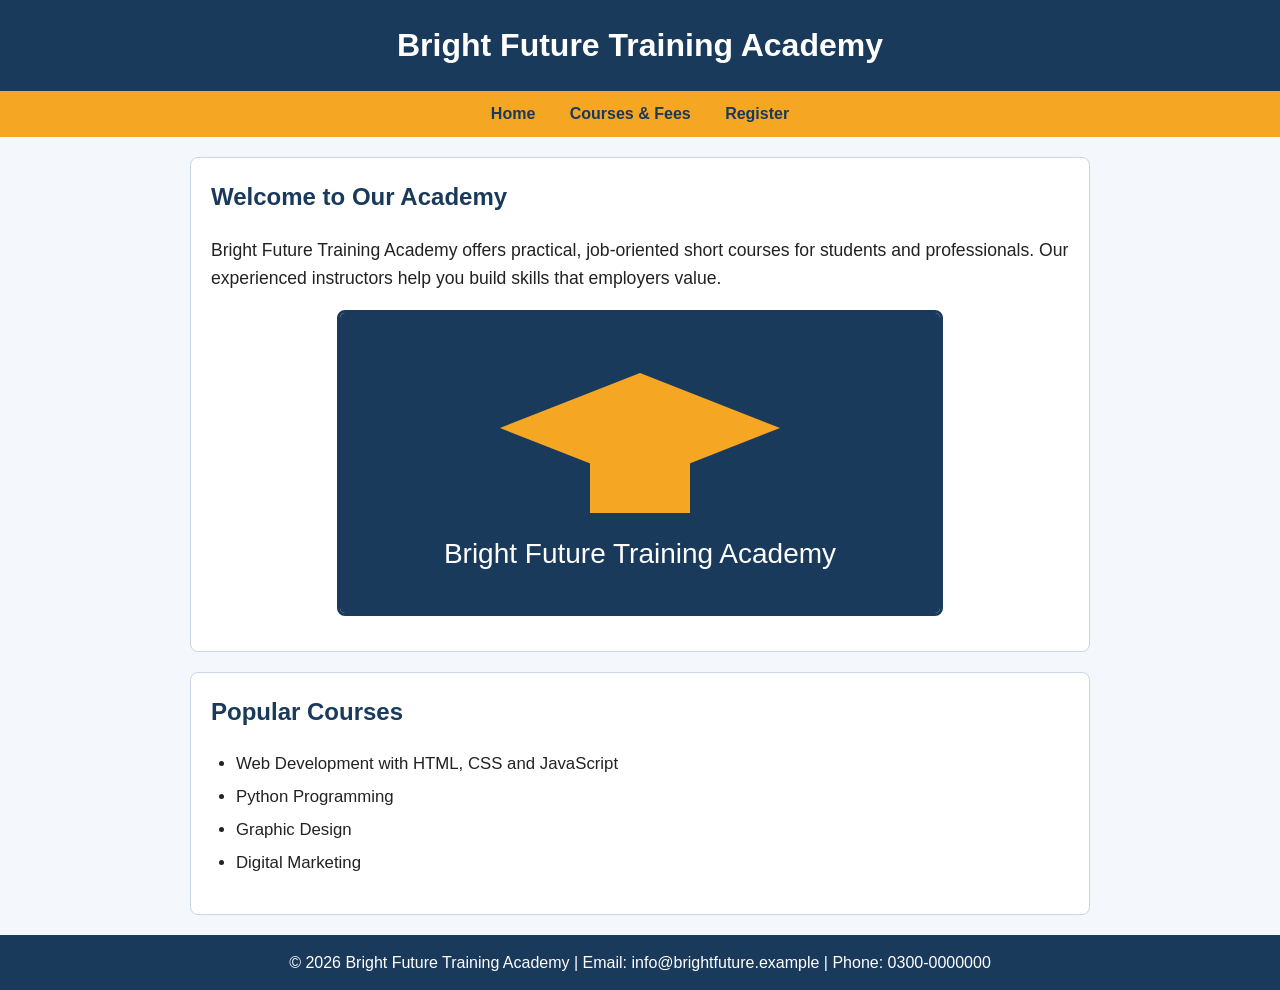
<file: index.html>
<!DOCTYPE html>
<!-- HASSAN IFTIKHAR | Roll No: 274 | Assignment 2 - Home Page (Inline CSS) -->
<html lang="en">
<head>
  <meta charset="UTF-8">
  <meta name="viewport" content="width=device-width, initial-scale=1.0">
  <title>Bright Future Training Academy - Home</title>
</head>
<body style="margin:0; font-family:Arial, sans-serif; background-color:#f4f7fb; color:#222; line-height:1.6;">

  <!-- Header with website title -->
  <header style="background-color:#1a3a5c; color:#ffffff; padding:20px; text-align:center;">
    <h1 style="margin:0; font-size:2rem;">Bright Future Training Academy</h1>
  </header>

  <!-- Navigation to all three pages -->
  <nav style="background-color:#f5a623; padding:10px; text-align:center;">
    <a href="index.html" style="color:#1a3a5c; font-weight:bold; margin:0 15px; text-decoration:none;">Home</a>
    <a href="information.html" style="color:#1a3a5c; font-weight:bold; margin:0 15px; text-decoration:none;">Courses &amp; Fees</a>
    <a href="registration.html" style="color:#1a3a5c; font-weight:bold; margin:0 15px; text-decoration:none;">Register</a>
  </nav>

  <main style="max-width:900px; margin:20px auto; padding:0 20px;">
    <!-- Section 1: Introduction -->
    <section style="background-color:#ffffff; padding:20px; margin-bottom:20px; border:1px solid #c9d6e3; border-radius:8px;">
      <h2 style="color:#1a3a5c; margin-top:0;">Welcome to Our Academy</h2>
      <p style="font-size:1.1rem;">Bright Future Training Academy offers practical, job-oriented short courses for students and professionals. Our experienced instructors help you build skills that employers value.</p>
      <img src="images/academy.svg" alt="Graduation cap illustration above the text Bright Future Training Academy" width="600" height="300" style="max-width:100%; height:auto; display:block; margin:15px auto; border:3px solid #1a3a5c; border-radius:8px;">
    </section>

    <!-- Section 2: Courses list -->
    <section style="background-color:#ffffff; padding:20px; margin-bottom:20px; border:1px solid #c9d6e3; border-radius:8px;">
      <h2 style="color:#1a3a5c; margin-top:0;">Popular Courses</h2>
      <ul style="padding-left:25px; font-size:1.05rem;">
        <li style="margin-bottom:6px;">Web Development with HTML, CSS and JavaScript</li>
        <li style="margin-bottom:6px;">Python Programming</li>
        <li style="margin-bottom:6px;">Graphic Design</li>
        <li style="margin-bottom:6px;">Digital Marketing</li>
      </ul>
    </section>
  </main>

  <!-- Footer with contact information -->
  <footer style="background-color:#1a3a5c; color:#ffffff; text-align:center; padding:15px;">
    <p style="margin:0;">&copy; 2026 Bright Future Training Academy | Email: info@brightfuture.example | Phone: 0300-0000000</p>
  </footer>
</body>
</html>
</file>
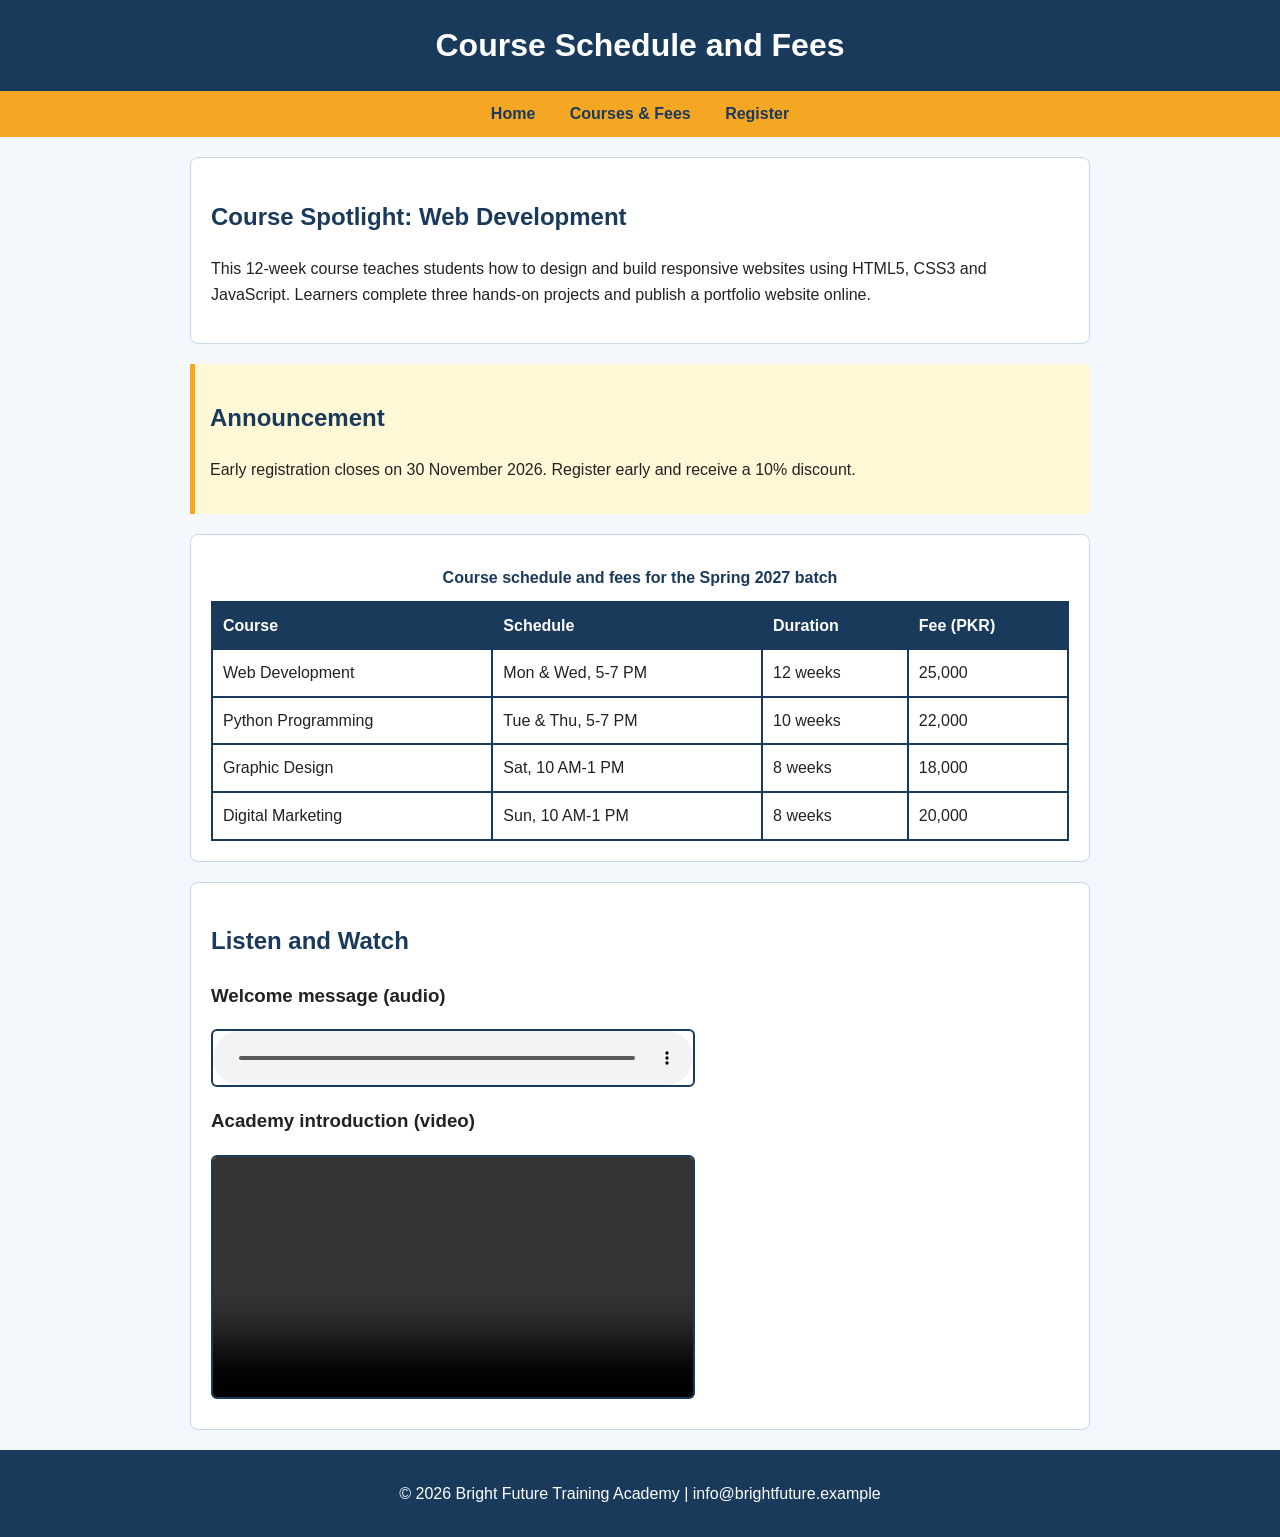
<file: information.html>
<!DOCTYPE html>
<!-- HASSAN IFTIKHAR | Roll No: 274 | Assignment 2 - Information Page (Embedded CSS) -->
<html lang="en">
<head>
  <meta charset="UTF-8">
  <meta name="viewport" content="width=device-width, initial-scale=1.0">
  <title>Course Schedule and Fees - Bright Future Training Academy</title>
  <style>
    /* Element selector */
    body { margin: 0; font-family: Arial, sans-serif; background-color: #f4f7fb; color: #222; line-height: 1.6; }
    h1, h2 { color: #1a3a5c; }
    header { background-color: #1a3a5c; padding: 20px; text-align: center; }
    header h1 { color: #ffffff; margin: 0; }
    nav { background-color: #f5a623; padding: 10px; text-align: center; }
    nav a { color: #1a3a5c; font-weight: bold; margin: 0 15px; text-decoration: none; }
    nav a:hover { text-decoration: underline; }
    main { max-width: 900px; margin: 20px auto; padding: 0 20px; }
    footer { background-color: #1a3a5c; color: #ffffff; text-align: center; padding: 15px; }

    /* Class selector */
    .notice { background-color: #fff8d6; border-left: 5px solid #f5a623; padding: 15px; margin: 20px 0; }
    .box { background-color: #ffffff; border: 1px solid #c9d6e3; border-radius: 8px; padding: 20px; margin-bottom: 20px; }

    /* ID selector */
    #course-table { border-collapse: collapse; width: 100%; background-color: #ffffff; }
    #course-table caption { font-weight: bold; padding: 10px; color: #1a3a5c; }
    #course-table th, #course-table td { border: 2px solid #1a3a5c; padding: 10px; text-align: left; }
    #course-table th { background-color: #1a3a5c; color: #ffffff; }

    /* Attribute selector */
    audio[controls], video[controls] { display: block; width: 100%; max-width: 480px; margin: 10px 0; border: 2px solid #1a3a5c; border-radius: 6px; }
  </style>
</head>
<body>
  <header><h1>Course Schedule and Fees</h1></header>

  <!-- Navigation -->
  <nav>
    <a href="index.html">Home</a>
    <a href="information.html">Courses &amp; Fees</a>
    <a href="registration.html">Register</a>
  </nav>

  <main>
    <!-- Self-contained course description -->
    <article class="box">
      <h2>Course Spotlight: Web Development</h2>
      <p>This 12-week course teaches students how to design and build responsive websites using HTML5, CSS3 and JavaScript. Learners complete three hands-on projects and publish a portfolio website online.</p>
    </article>

    <!-- Related information -->
    <aside class="notice">
      <h2>Announcement</h2>
      <p>Early registration closes on 30 November 2026. Register early and receive a 10% discount.</p>
    </aside>

    <!-- Schedule table -->
    <section class="box">
      <table id="course-table">
        <caption>Course schedule and fees for the Spring 2027 batch</caption>
        <thead>
          <tr><th scope="col">Course</th><th scope="col">Schedule</th><th scope="col">Duration</th><th scope="col">Fee (PKR)</th></tr>
        </thead>
        <tbody>
          <tr><td>Web Development</td><td>Mon &amp; Wed, 5-7 PM</td><td>12 weeks</td><td>25,000</td></tr>
          <tr><td>Python Programming</td><td>Tue &amp; Thu, 5-7 PM</td><td>10 weeks</td><td>22,000</td></tr>
          <tr><td>Graphic Design</td><td>Sat, 10 AM-1 PM</td><td>8 weeks</td><td>18,000</td></tr>
          <tr><td>Digital Marketing</td><td>Sun, 10 AM-1 PM</td><td>8 weeks</td><td>20,000</td></tr>
        </tbody>
      </table>
    </section>

    <!-- Media -->
    <section class="box">
      <h2>Listen and Watch</h2>
      <h3>Welcome message (audio)</h3>
      <audio controls>
        <source src="media/welcome.wav" type="audio/wav">
        Your browser does not support the audio element.
      </audio>
      <h3>Academy introduction (video)</h3>
      <video controls width="480">
        <source src="media/intro.mp4" type="video/mp4">
        Your browser does not support the video element.
      </video>
    </section>
  </main>

  <footer><p>&copy; 2026 Bright Future Training Academy | info@brightfuture.example</p></footer>
</body>
</html>
</file>
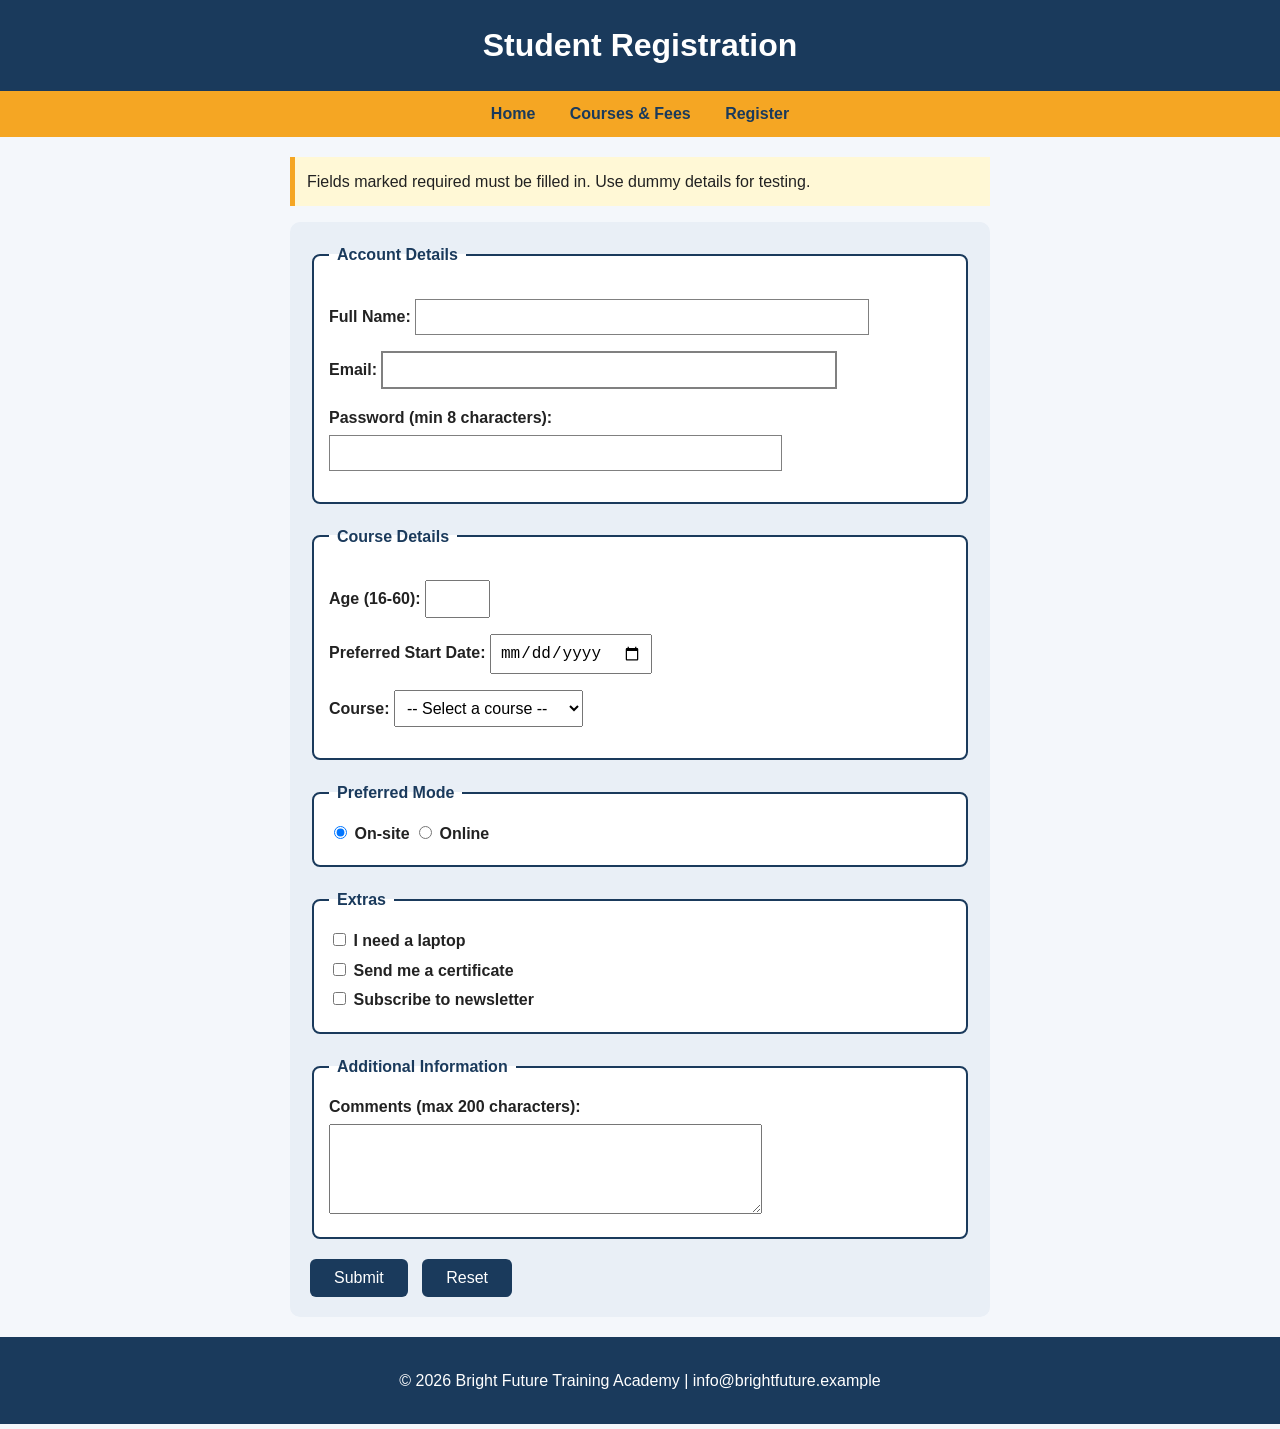
<file: registration.html>
<!DOCTYPE html>
<!-- HASSAN IFTIKHAR | Roll No: 274 | Assignment 2 - Registration Page (External CSS) -->
<html lang="en">
<head>
  <meta charset="UTF-8">
  <meta name="viewport" content="width=device-width, initial-scale=1.0">
  <title>Student Registration - Bright Future Training Academy</title>
  <link rel="stylesheet" href="style.css">
</head>
<body>
  <header><h1>Student Registration</h1></header>

  <nav>
    <a href="index.html">Home</a>
    <a href="information.html">Courses &amp; Fees</a>
    <a href="registration.html">Register</a>
  </nav>

  <main>
    <p class="notice">Fields marked required must be filled in. Use dummy details for testing.</p>

    <form id="registration-form" action="#" method="get">
      <!-- Account area -->
      <fieldset>
        <legend>Account Details</legend>
        <p><label for="fullname">Full Name:</label>
        <input type="text" id="fullname" name="fullname" required></p>

        <p><label for="email">Email:</label>
        <input type="email" id="email" name="email" required></p>

        <p><label for="password">Password (min 8 characters):</label>
        <input type="password" id="password" name="password" minlength="8" required></p>
      </fieldset>

      <!-- Personal and course details -->
      <fieldset>
        <legend>Course Details</legend>
        <p><label for="age">Age (16-60):</label>
        <input type="number" id="age" name="age" min="16" max="60"></p>

        <p><label for="date">Preferred Start Date:</label>
        <input type="date" id="date" name="start_date"></p>

        <p><label for="course">Course:</label>
        <select id="course" name="course" required>
          <option value="">-- Select a course --</option>
          <option value="web">Web Development</option>
          <option value="python">Python Programming</option>
          <option value="design">Graphic Design</option>
          <option value="marketing">Digital Marketing</option>
        </select></p>
      </fieldset>

      <fieldset>
        <legend>Preferred Mode</legend>
        <input type="radio" id="onsite" name="mode" value="onsite" checked>
        <label for="onsite">On-site</label>
        <input type="radio" id="online" name="mode" value="online">
        <label for="online">Online</label>
      </fieldset>

      <fieldset>
        <legend>Extras</legend>
        <input type="checkbox" id="laptop" name="laptop" value="yes">
        <label for="laptop">I need a laptop</label><br>
        <input type="checkbox" id="certificate" name="certificate" value="yes">
        <label for="certificate">Send me a certificate</label><br>
        <input type="checkbox" id="newsletter" name="newsletter" value="yes">
        <label for="newsletter">Subscribe to newsletter</label>
      </fieldset>

      <fieldset>
        <legend>Additional Information</legend>
        <label for="comments">Comments (max 200 characters):</label><br>
        <textarea id="comments" name="comments" rows="4" cols="40" maxlength="200"></textarea>
      </fieldset>

      <button type="submit">Submit</button>
      <button type="reset">Reset</button>
    </form>
  </main>

  <footer><p>&copy; 2026 Bright Future Training Academy | info@brightfuture.example</p></footer>
</body>
</html>
</file>
<file: style.css>
/* External stylesheet - HASSAN IFTIKHAR | Roll No: 274 */

/* Element selector */
body { margin: 0; font-family: Arial, sans-serif;
     background-color: #f4f7fb; color: #222; line-height: 1.6; }
header { background-color: #1a3a5c; 
    padding: 20px; 
    text-align: center; }
header h1 { color: #ffffff;
     margin: 0; }
nav { background-color: #f5a623; 
    padding: 10px; 
    text-align: center; }
nav a { color: #1a3a5c;
     font-weight: bold; 
     margin: 0 15px; text-decoration: none; }
nav a:hover { text-decoration: underline;
     color: #000; }  /* hover on links */
main { max-width: 700px; margin: 20px auto; padding: 0 20px; }
footer { background-color: #1a3a5c;
     color: #ffffff; text-align: center; padding: 15px; }
label { font-weight: bold; display: inline-block; 
    margin-bottom: 4px; }
fieldset { border: 2px solid #1a3a5c; border-radius: 8px;
     margin-bottom: 20px; 
    padding: 15px; background-color: #ffffff; }
legend { color: #1a3a5c; font-weight: bold; padding: 0 8px; }
input, select, textarea { padding: 8px; font-size: 1rem; }

/* Class selector */
.notice { background-color: #fff8d6; 
    border-left: 5px solid #f5a623;
    padding: 12px; }

/* ID selector */
#registration-form { padding: 20px; 
    background-color: #e9eff6; 
    border-radius: 10px; }

/* Attribute selector */
input[type="email"] { border: 2px solid gray; width: 70%; }
input[type="text"], input[type="password"] { width: 70%; border: 1px solid gray; }

/* Focus feedback */
input:focus, select:focus, textarea:focus { outline: none;
     border-color: #f5a623; background-color: #fffbe8; }

/* Buttons and hover feedback */
button { background-color: #1a3a5c; color: #fff;
     border: none; padding: 10px 24px; font-size: 1rem; 
     border-radius: 6px; cursor: pointer;
      margin-right: 10px; }
button:hover { background-color: #f5a623; color: #1a3a5c; }
</file>
